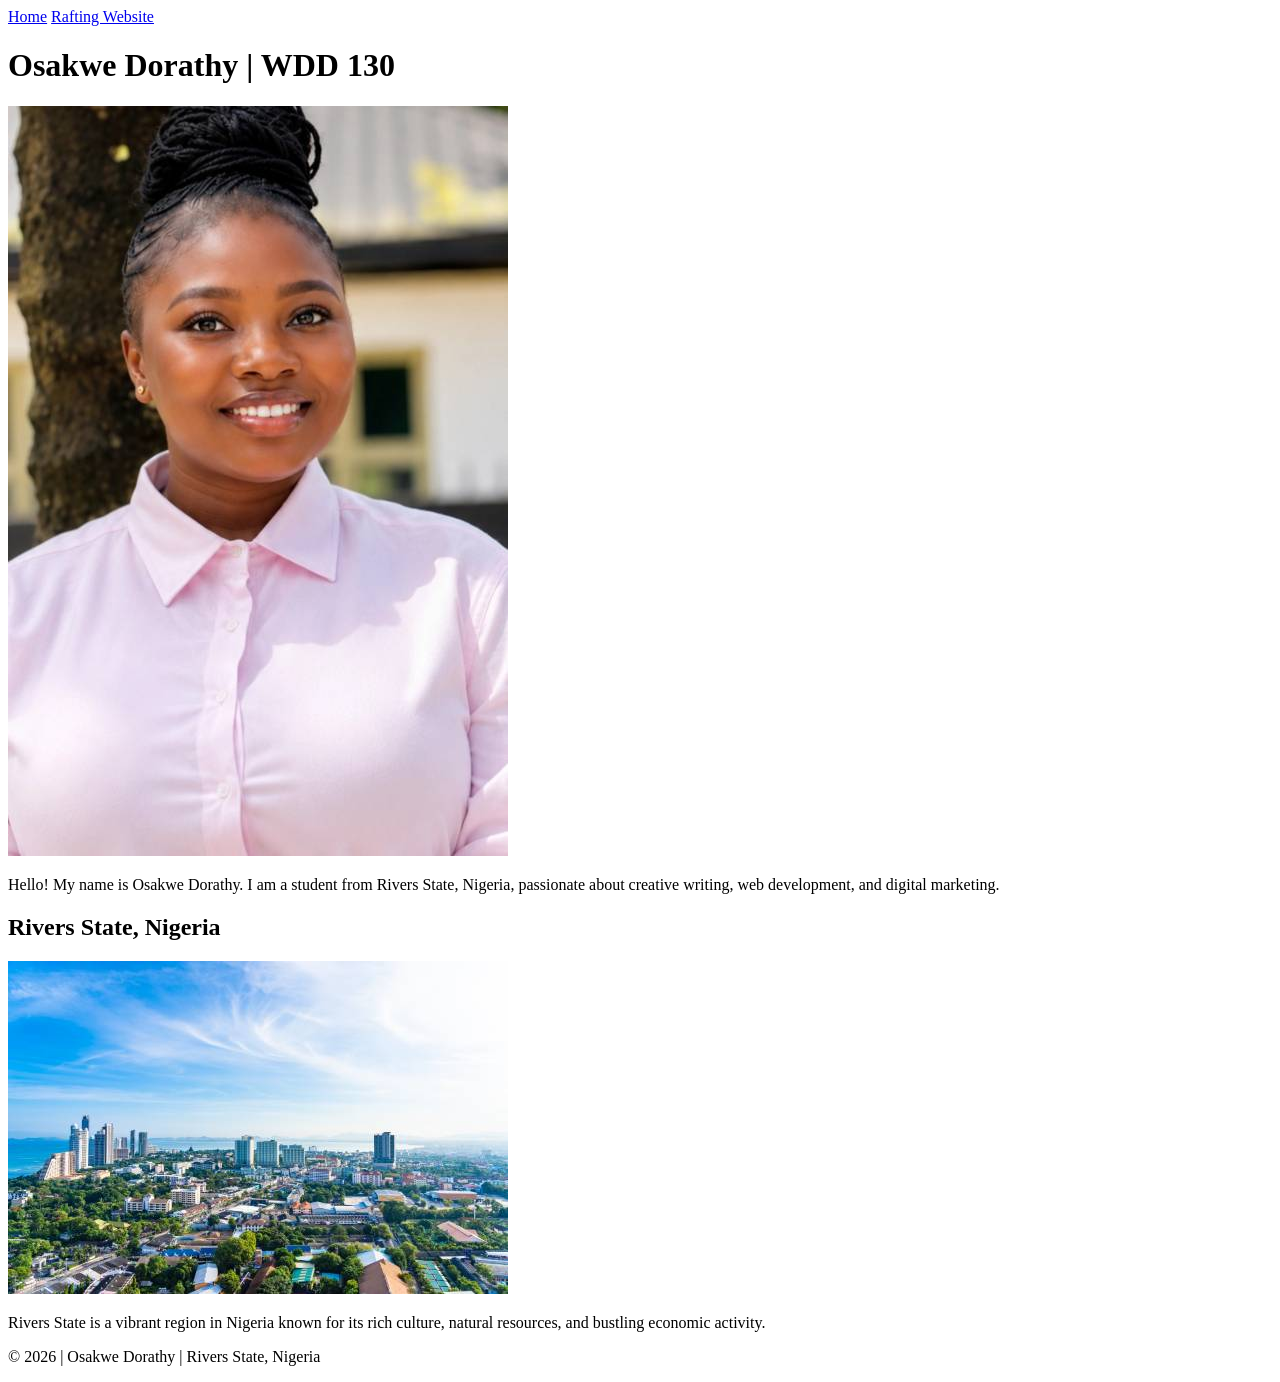
<file: index.html>
<!DOCTYPE html>
<html lang="en">

<head>
    <meta charset="UTF-8">
    <meta name="viewport" content="width=device-width, initial-scale=1.0">
    <title>WDD 130 Home Page - Osakwe Dorathy</title>
    <meta name="description" content="Home page for Osakwe Dorathy in WDD 130 Web Fundamentals course, featuring background information and personal details.">
    <meta name="author" content="Osakwe Dorathy">
    <link rel="stylesheet" href="styles/styles.css">
</head>

<body>
    <header>
        <nav>
            <a href="#">Home</a>
            <a href="wwr/">Rafting Website</a>
        </nav>
    </header>
    <main>
        <h1>Osakwe Dorathy | WDD 130</h1>
        <img src="images/profile.jpg" alt="Osakwe Dorathy profile picture">
        <p>Hello! My name is Osakwe Dorathy. I am a student from Rivers State, Nigeria, passionate about creative writing, web development, and digital marketing.</p>
    </main>
    <aside>
        <h2>Rivers State, Nigeria</h2>
        <img src="images/rivers-state.jpg" alt="Rivers State landscape">
        <p>Rivers State is a vibrant region in Nigeria known for its rich culture, natural resources, and bustling economic activity.</p>
    </aside>
    <footer>
        <p>&copy; 2026 | Osakwe Dorathy | Rivers State, Nigeria</p>
    </footer>
</body>

</html>
</file>
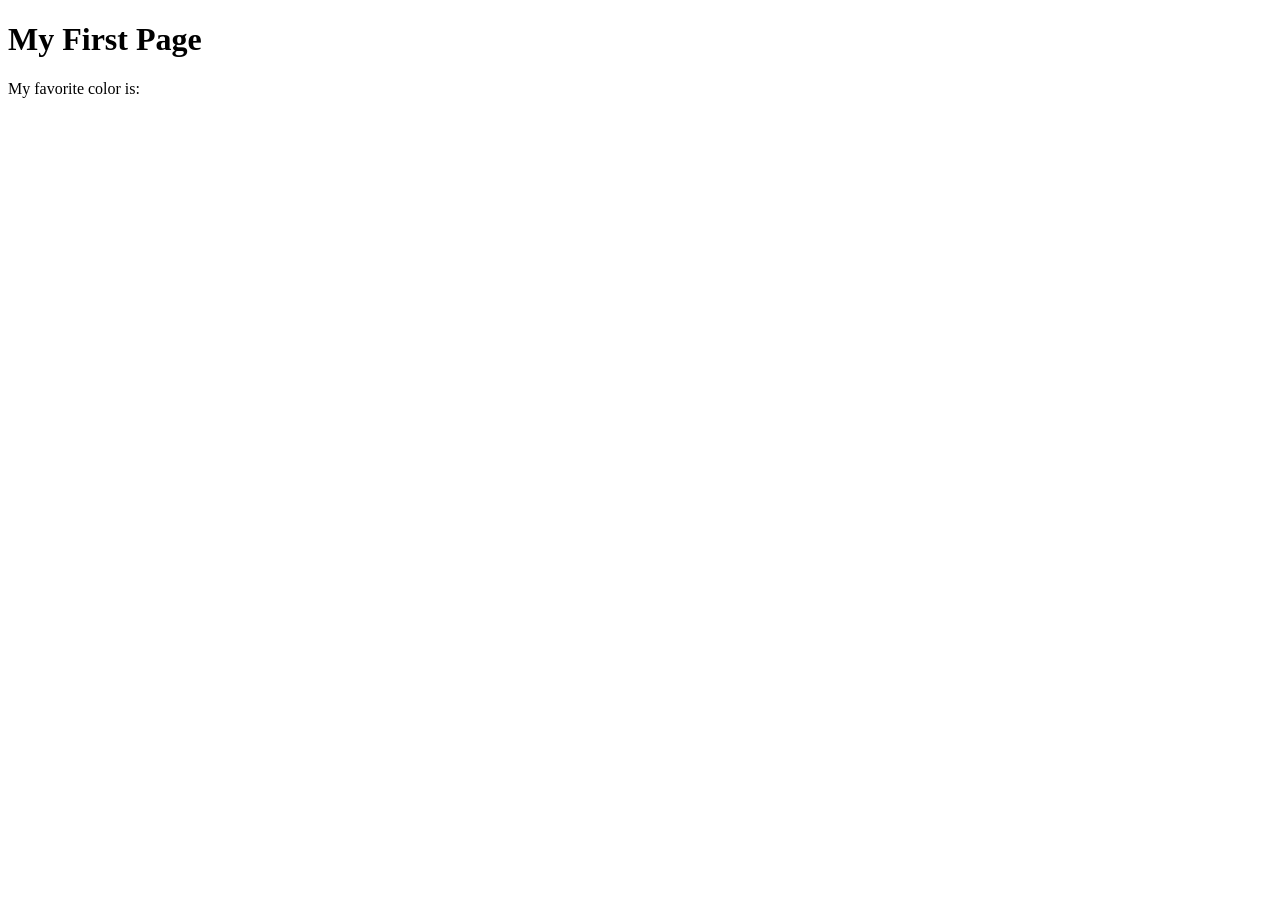
<file: week01/first-page.html>
<!DOCTYPE html>
<html lang="en">

<head>
    <meta charset="UTF-8">
    <meta name="viewport" content="width=device-width, initial-scale=1.0">
    <title>My First Page</title>
</head>

<body>
    <h1>My First Page</h1>
    <p>My favorite color is: </p>
</body>

</html>
</file>
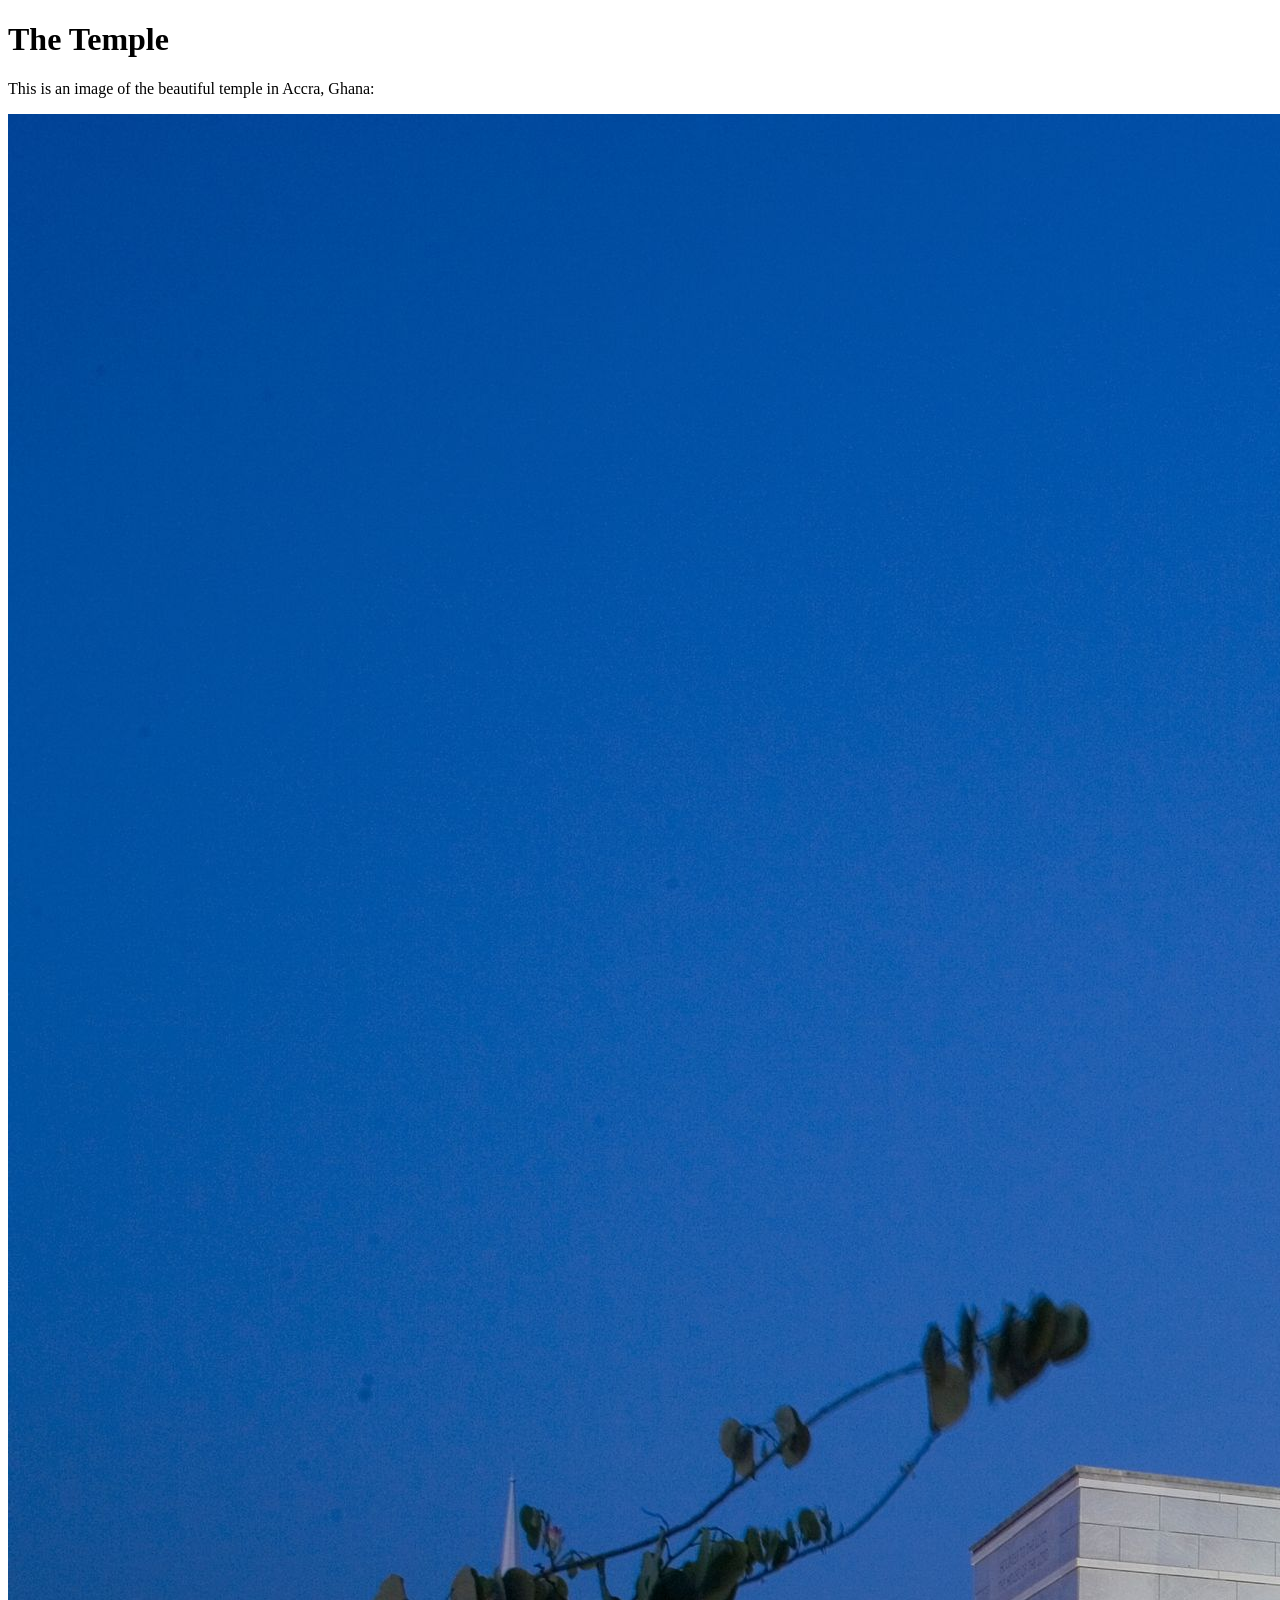
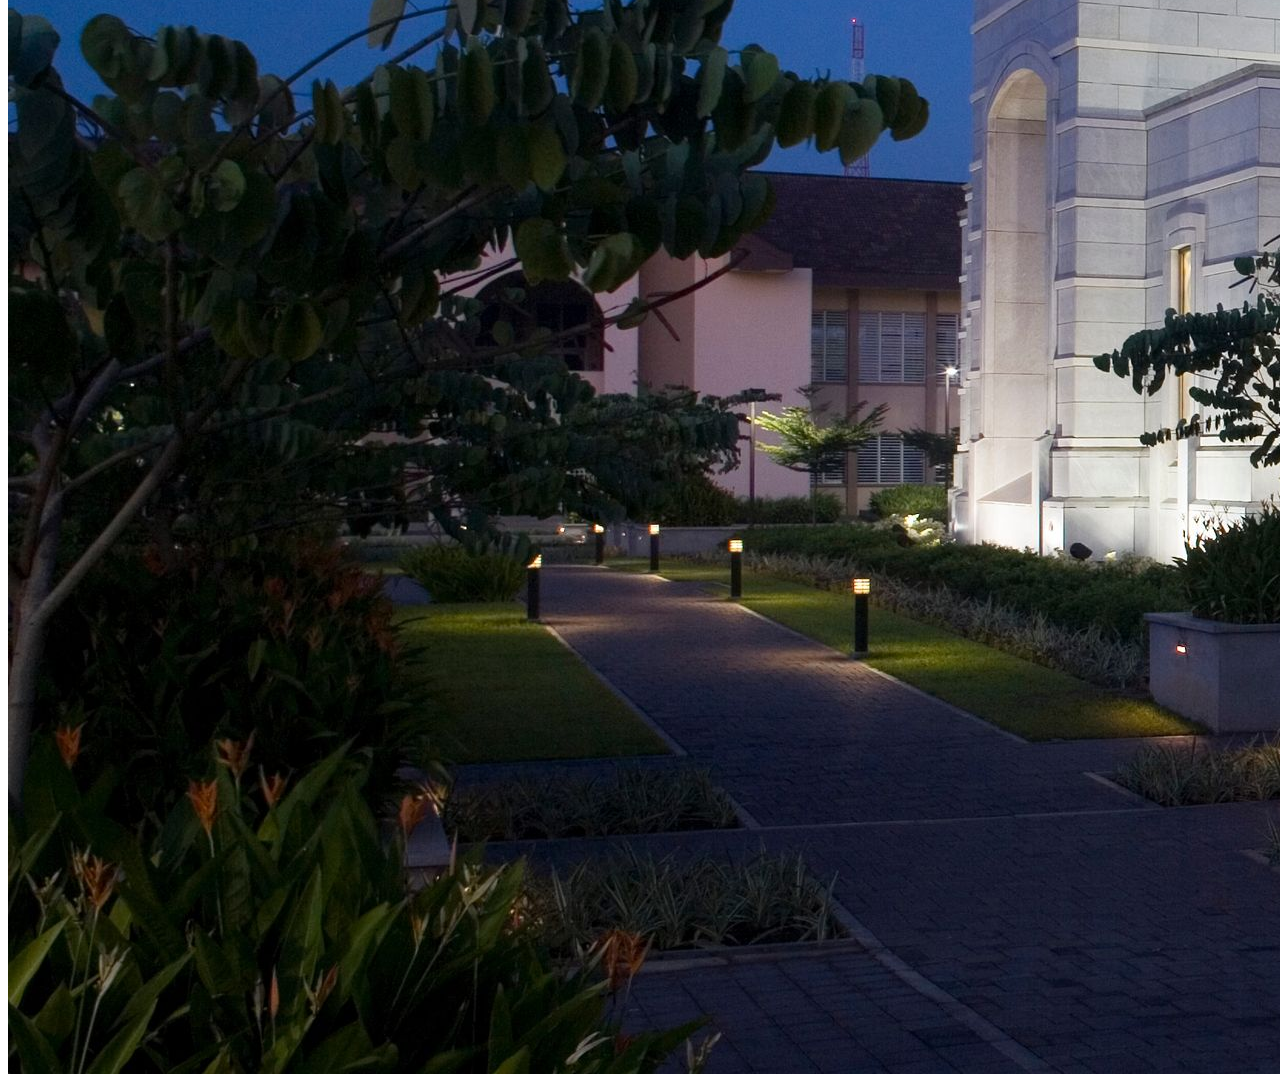
<file: week01/images.html>
<!DOCTYPE html>
<html lang="en">

<head>
    <meta charset="UTF-8">
    <meta name="viewport" content="width=device-width, initial-scale=1.0">
    <title>Temple Image</title>
</head>

<body>
    <h1>The Temple</h1>
    <p>This is an image of the beautiful temple in Accra, Ghana:</p>
    <img src="images/temple-large.jpeg" alt="The Accra Ghana Temple">

</body>

</html>
</file>
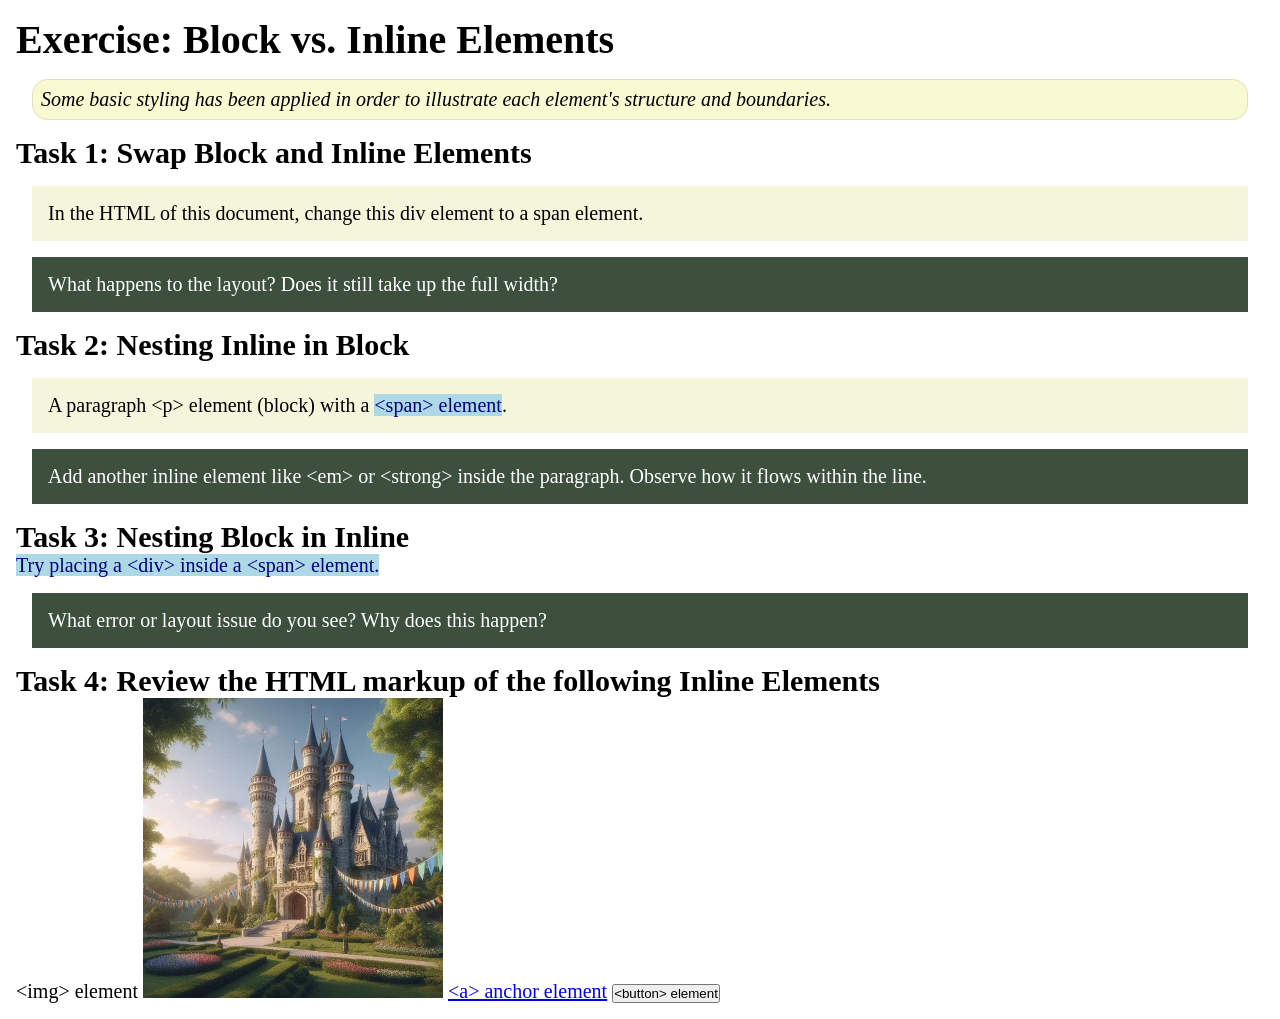
<file: week02/block-vs-inline.html>
<!DOCTYPE html>
<html lang="en">

<head>
    <meta charset="UTF-8">
    <meta name="viewport" content="width=device-width, initial-scale=1.0">
    <title>Exercise: Block vs. Inline Elements</title>
    <link rel="stylesheet" href="styles/block-vs-inline.css">
</head>

<body>
    <main>
        <h1>Exercise: Block vs. Inline Elements</h1>
        <p class="note">Some basic styling has been applied in order to illustrate each element's structure and boundaries.</p>

        <h2>Task 1: Swap Block and Inline Elements</h2>
        <div>In the HTML of this document, change this div element to a span element.</div>

        <p class="question">What happens to the layout? Does it still take up the full width?</p>

        <h2>Task 2: Nesting Inline in Block</h2>
        <p>A paragraph &lt;p&gt; element (block) with a <span>&lt;span&gt; element</span>.</p>
        <p class="question">Add another inline element like &lt;em&gt; or &lt;strong&gt; inside the paragraph. Observe how it flows within the line.</p>

        <h2>Task 3: Nesting Block in Inline</h2>
        <span>Try placing a &lt;div&gt; inside a &lt;span&gt; element.</span>
        <p class="question">What error or layout issue do you see? Why does this happen?</p>

        <h2>Task 4: Review the HTML markup of the following Inline Elements</h2>
        &lt;img&gt; element
        <img src="images/castle.webp" alt="placeholder image (images are inline)" width="300" height="300">
        <a href="https://churchofjesuschrist.org">&lt;a&gt; anchor element</a>
        <button type="button">&lt;button&gt; element</button>
    </main>
</body>

</html>
</file>
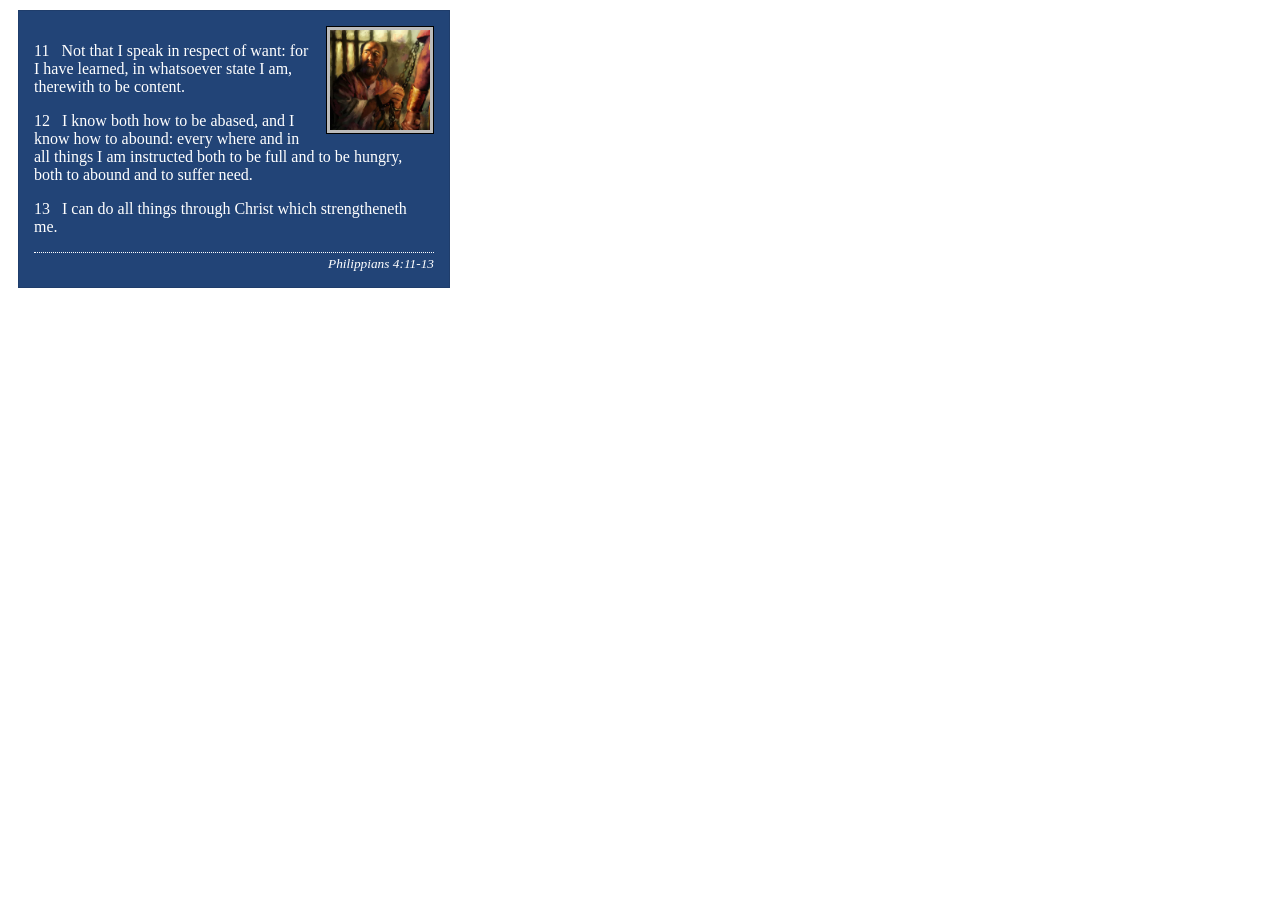
<file: week02/box-model-solution.html>
<!DOCTYPE html>
<html lang="en">

<head>
    <meta charset="UTF-8">
    <meta name="viewport" content="width=device-width, initial-scale=1.0">
    <title>Box Model Activity</title>
    <link rel="stylesheet" href="styles/box-model-solution.css">
</head>

<body>
    <main>
        <div class="callout">
            <img src="images/apostle-paul-imprisoned.webp" alt="Paul the Apostle - Imprisoned in Rome" width="200" height="200">
            <blockquote>
                <p>11 &nbsp; Not that I speak in respect of want: for I have learned, in whatsoever state I am, therewith to be content.</p>
                <p>12 &nbsp; I know both how to be abased, and I know how to abound: every where and in all things I am instructed both to be full and to be hungry, both to abound and to suffer need.</p>
                <p>13 &nbsp; I can do all things through Christ which strengtheneth me.</p>
            </blockquote>
            <cite>Philippians 4:11-13</cite>
        </div>
    </main>
</body>

</html>
</file>
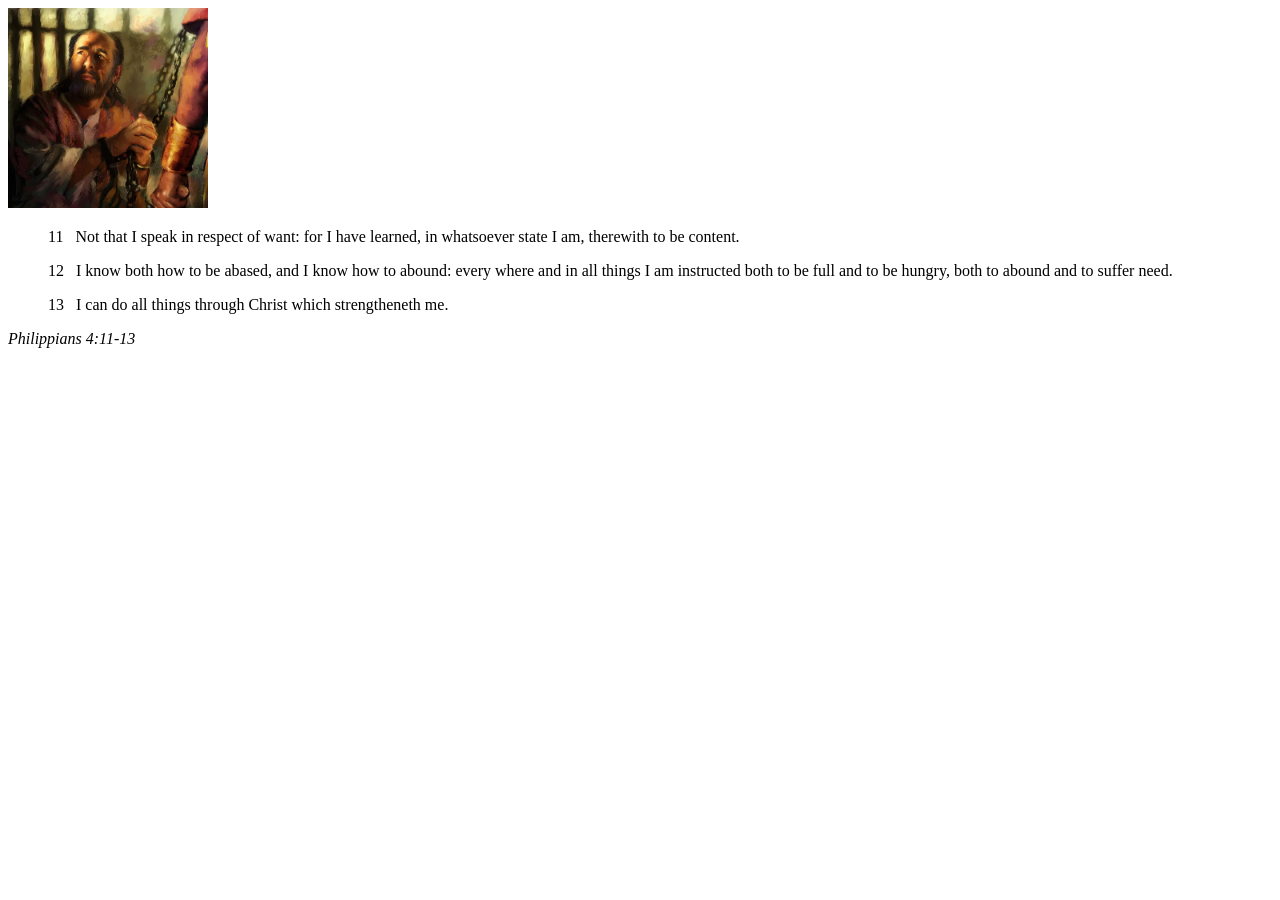
<file: week02/box-model.html>
<!DOCTYPE html>
<html lang="en">

<head>
    <meta charset="UTF-8">
    <meta name="viewport" content="width=device-width, initial-scale=1.0">
    <title>Box Model Activity</title>
</head>

<body>
    <main>
        <div class="callout">
            <img src="images/apostle-paul-imprisoned.webp" alt="Paul the Apostle - Imprisoned in Rome" width="200" height="200">
            <blockquote>
                <p>11 &nbsp; Not that I speak in respect of want: for I have learned, in whatsoever state I am, therewith to be content.</p>
                <p>12 &nbsp; I know both how to be abased, and I know how to abound: every where and in all things I am instructed both to be full and to be hungry, both to abound and to suffer need.</p>
                <p>13 &nbsp; I can do all things through Christ which strengtheneth me.</p>
            </blockquote>
            <cite>Philippians 4:11-13</cite>
        </div>
    </main>
</body>

</html>
</file>
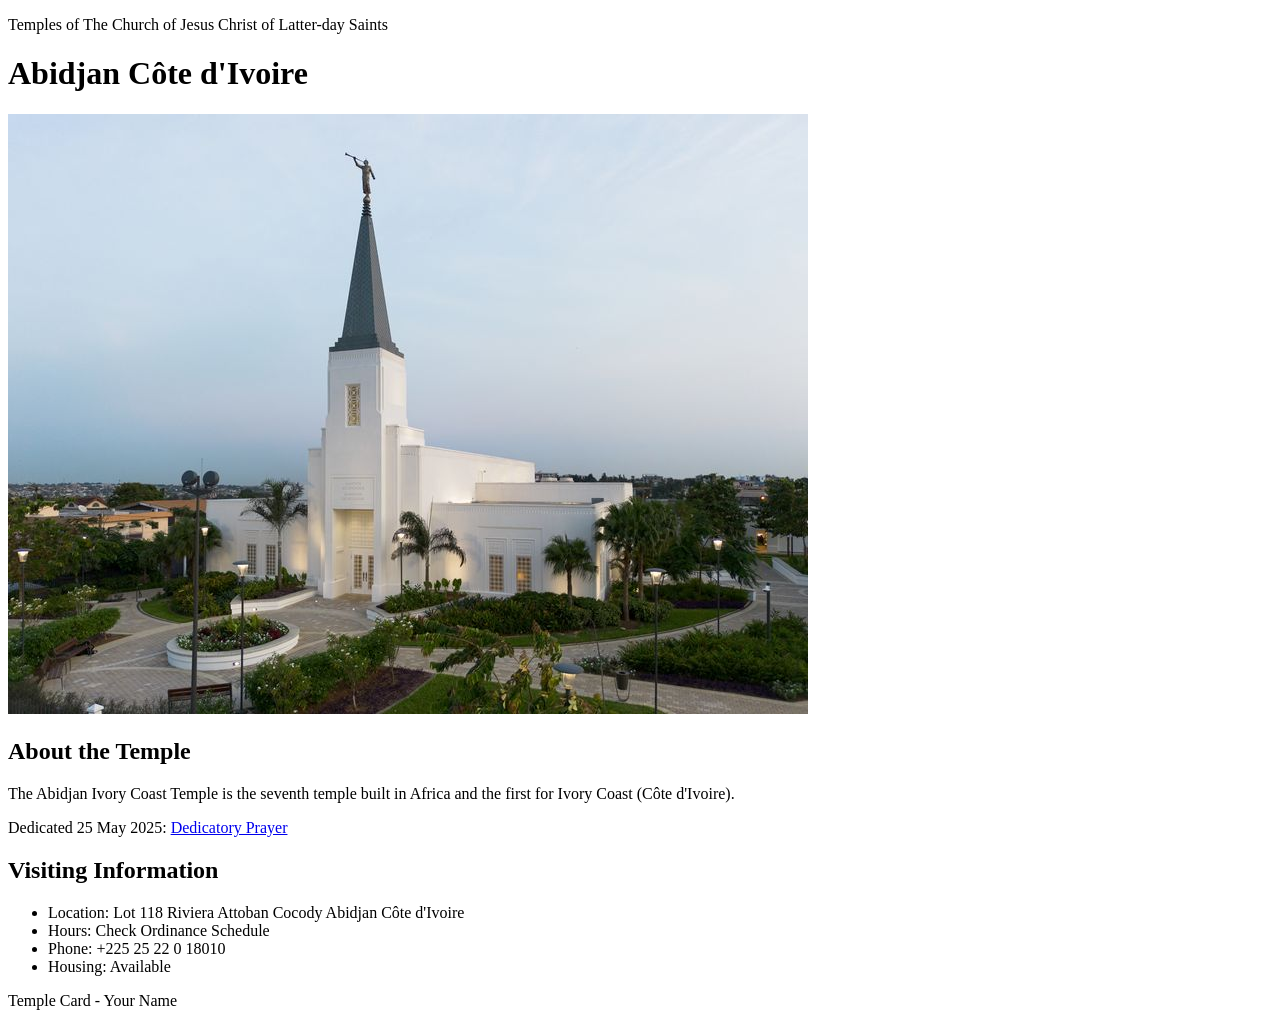
<file: week02/temple.html>
<!DOCTYPE html>
<html lang="en">

<head>
    <meta charset="UTF-8">
    <meta name="viewport" content="width=device-width, initial-scale=1.0">
    <title>Temple Card - Abidjan Côte d'Ivoire</title>
</head>

<body>
    <header>
        <p>Temples of The Church of Jesus Christ of Latter-day Saints</p>
    </header>
    <main>
        <h1>Abidjan Côte d'Ivoire</h1>
        <picture>
            <img src="images/abidjan-ivory-coast.jpeg" alt="Abidjan Côte d'Ivoire Temple">
        </picture>
        <section>
            <h2>About the Temple</h2>
            <p>The Abidjan Ivory Coast Temple is the seventh temple built in Africa and the first for Ivory Coast (Côte d'Ivoire).</p>
            <p>Dedicated 25 May 2025: <a href="https://www.churchofjesuschrist.org/temples/dedicatory-prayer/abidjan-ivory-coast-temple/2025-05-25?lang=eng" target="_blank" rel="noopener noreferrer">Dedicatory Prayer</a></p>
        </section>
        <section>
            <h2>Visiting Information</h2>
            <ul>
                <li>Location: Lot 118 Riviera Attoban Cocody Abidjan Côte d'Ivoire</li>
                <li>Hours: Check Ordinance Schedule</li>
                <li>Phone: +225 25 22 0 18010</li>
                <li>Housing: Available</li>
            </ul>
        </section>
    </main>
    <footer>
        <p>Temple Card - Your Name</p>
    </footer>
</body>

</html>
</file>
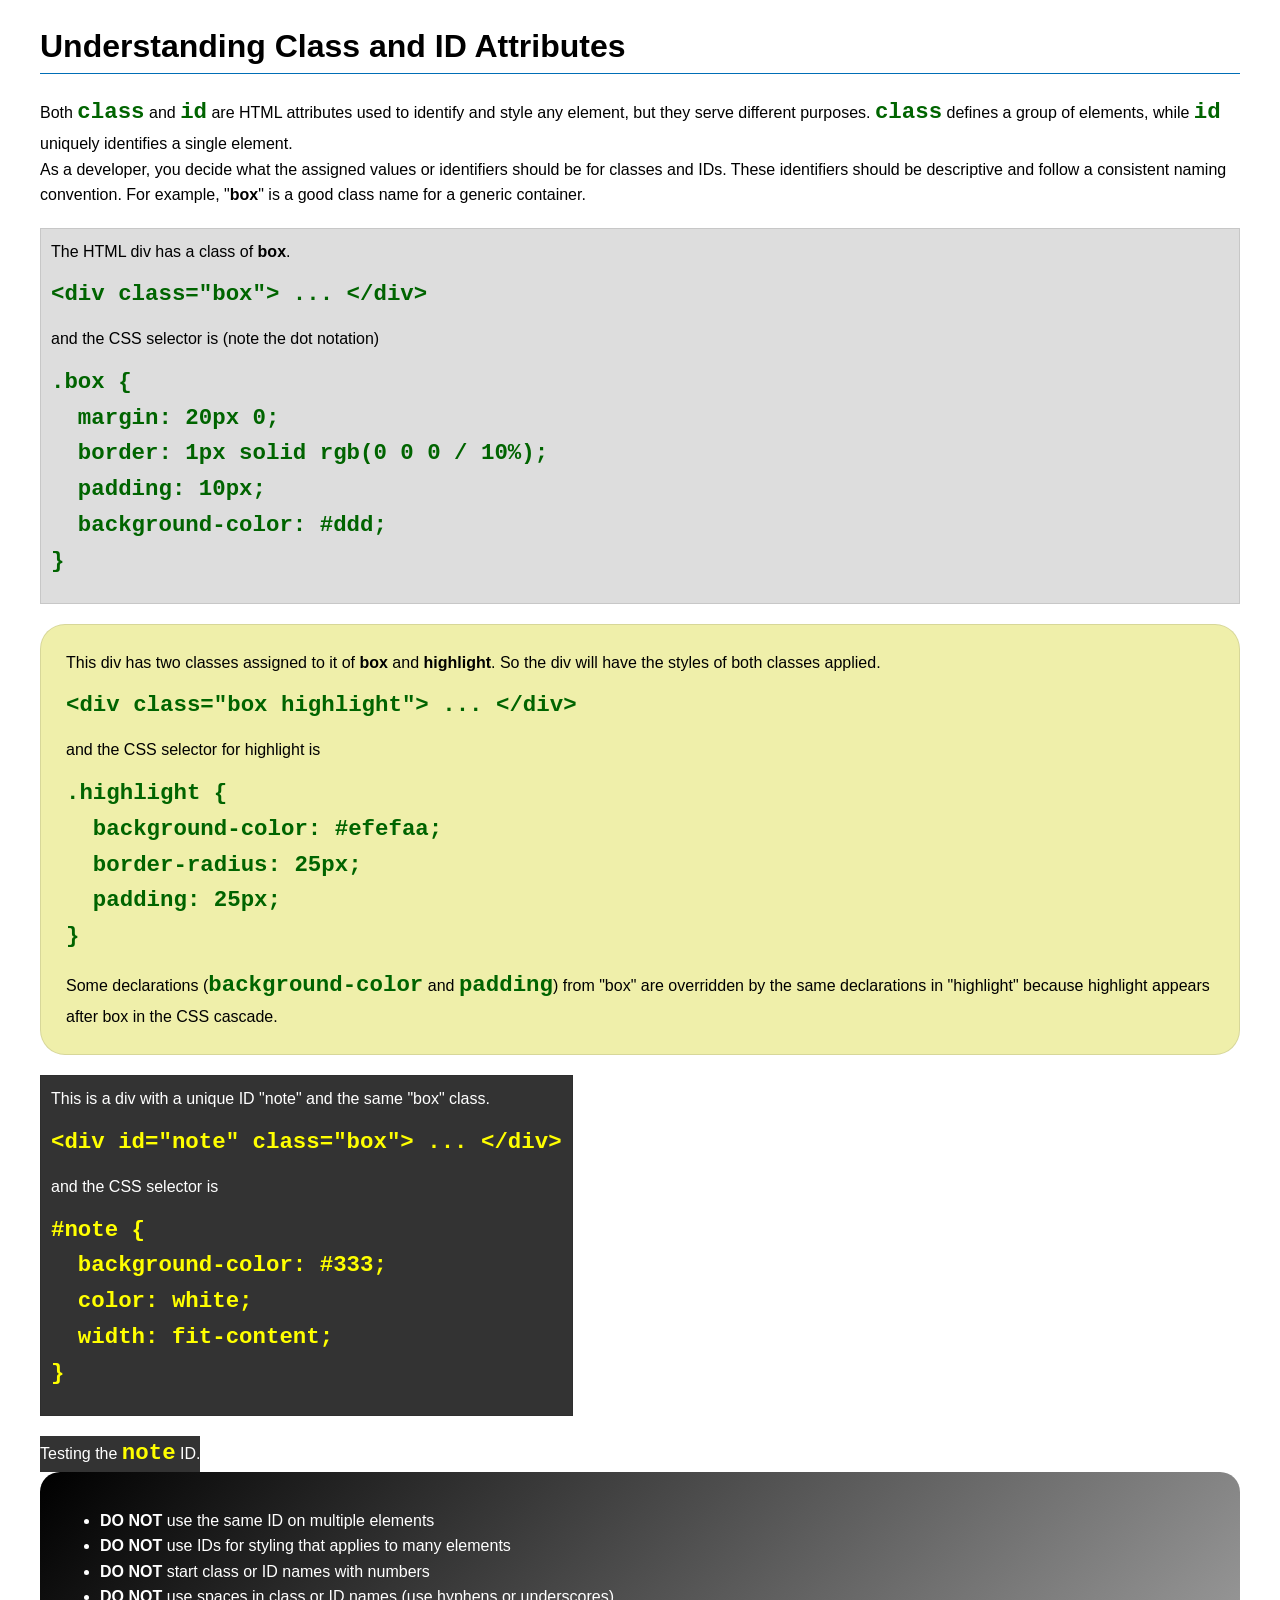
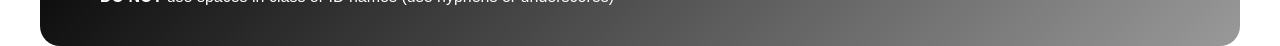
<file: week03/class-and-id.html>
<!DOCTYPE html>
<html lang="en">

<head>
    <meta charset="UTF-8">
    <meta name="viewport" content="width=device-width, initial-scale=1.0">
    <title>Class vs ID Attributes</title>
    <link rel="stylesheet" href="styles/class-and-id.css">
</head>

<body>
    <h1>Understanding Class and ID Attributes</h1>
    <p>Both <code>class</code> and <code>id</code> are HTML attributes used to identify and style any element, but they serve different purposes. <code>class</code> defines a group of elements, while <code>id</code> uniquely identifies a single element.</p>
    <p>As a developer, you decide what the assigned values or identifiers should be for classes and IDs. These identifiers should be descriptive and follow a consistent naming convention. For example, "<strong>box</strong>" is a good class name for a generic container.</p>
    <div class="box">
        <p>The HTML div has a class of <strong>box</strong>.</p>
        <pre><code class="html">&lt;div class="box"&gt; ... &lt;/div&gt;</code></pre>
        and the CSS selector is (note the dot notation)
        <pre><code class="css">.box {
  margin: 20px 0;
  border: 1px solid rgb(0 0 0 / 10%);
  padding: 10px;
  background-color: #ddd; 
}</code></pre>
    </div>

    <div class="box highlight">
        <p>This div has two classes assigned to it of <strong>box</strong> and <strong>highlight</strong>. So the div will have the styles of both classes applied.</p>
        <pre><code class="html">&lt;div class="box highlight"&gt; ... &lt;/div&gt;</code></pre>
        and the CSS selector for highlight is
        <pre><code class="css">.highlight {
  background-color: #efefaa;
  border-radius: 25px;
  padding: 25px;
}</code></pre>
        <p>Some declarations (<code>background-color</code> and <code>padding</code>) from "box" are overridden by the same declarations in "highlight" because highlight appears after box in the CSS cascade.</p>
    </div>

    <div id="note" class="box">
        <p>This is a div with a unique ID "note" and the same "box" class.</p>
        <pre><code class="html">&lt;div id="note" class="box"&gt; ... &lt;/div&gt;</code></pre>
        and the CSS selector is
        <pre><code class="css">#note {
  background-color: #333;
  color: white;
  width: fit-content;
}</code></pre>
    </div>

    <div id="note">
        <p>Testing the <code>note</code> ID.</p>
    </div>

    <section id="best-practice">
        <ul>
            <li><strong>DO NOT</strong> use the same ID on multiple elements</li>
            <li><strong>DO NOT</strong> use IDs for styling that applies to many elements</li>
            <li><strong>DO NOT</strong> start class or ID names with numbers</li>
            <li><strong>DO NOT</strong> use spaces in class or ID names (use hyphens or underscores)</li>
        </ul>
    </section>

</body>

</html>
</file>
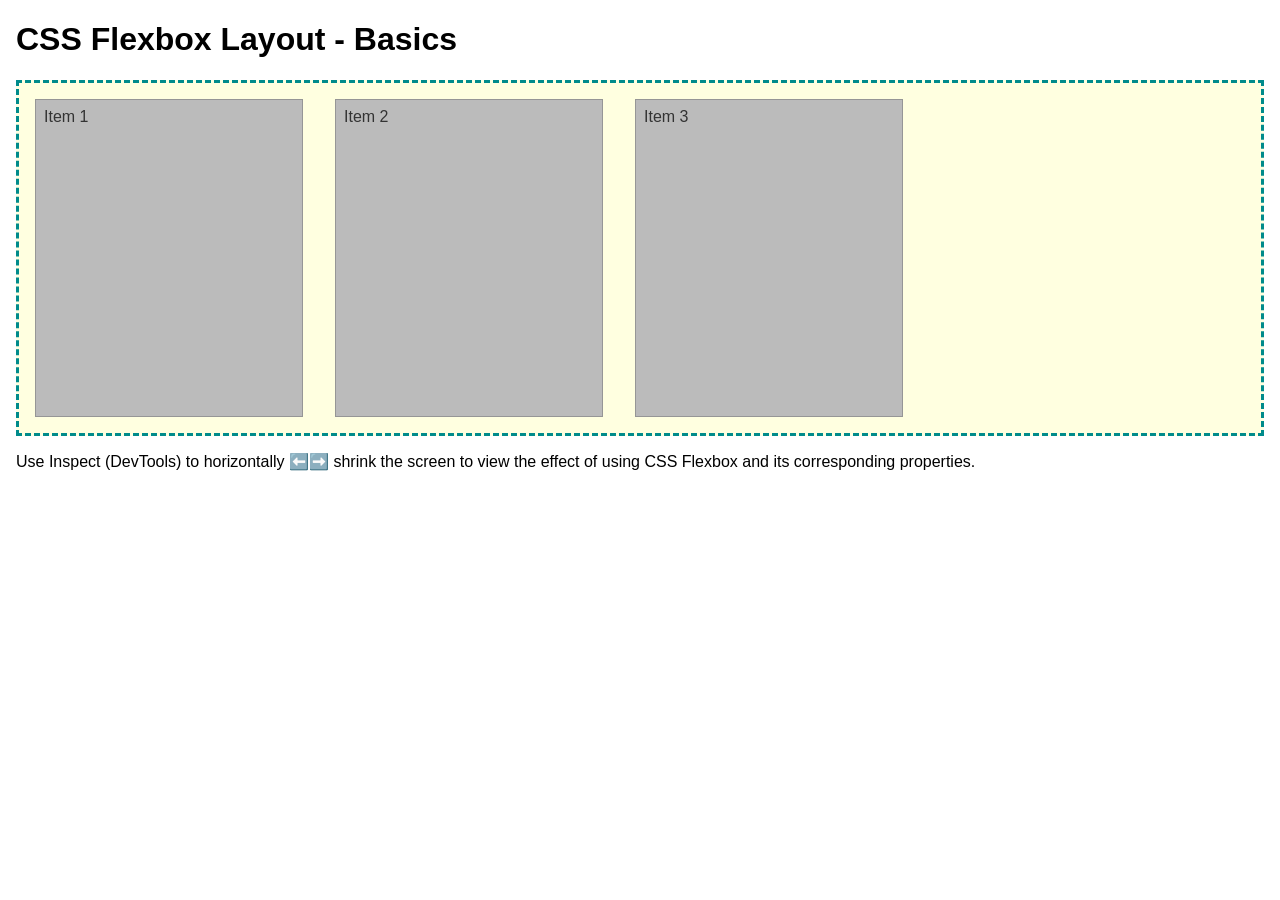
<file: week04/flexbox-layout.html>
<!DOCTYPE html>
<html lang="en">

<head>
    <meta charset="UTF-8">
    <meta name="viewport" content="width=device-width, initial-scale=1.0">
    <title>CSS Flexbox Layout - Basics</title>
    <link rel="stylesheet" href="styles/flexbox.css">
</head>

<body>
    <main>
        <h1>CSS Flexbox Layout - Basics</h1>
        <div class="flex-container">
            <div class="flex-item item1">Item 1</div>
            <div class="flex-item item2">Item 2</div>
            <div class="flex-item item3">Item 3</div>
        </div>
        <p>Use Inspect (DevTools) to horizontally ⬅️➡️ shrink the screen to view the effect of using CSS Flexbox and its corresponding properties.</p>
    </main>
</body>

</html>
</file>
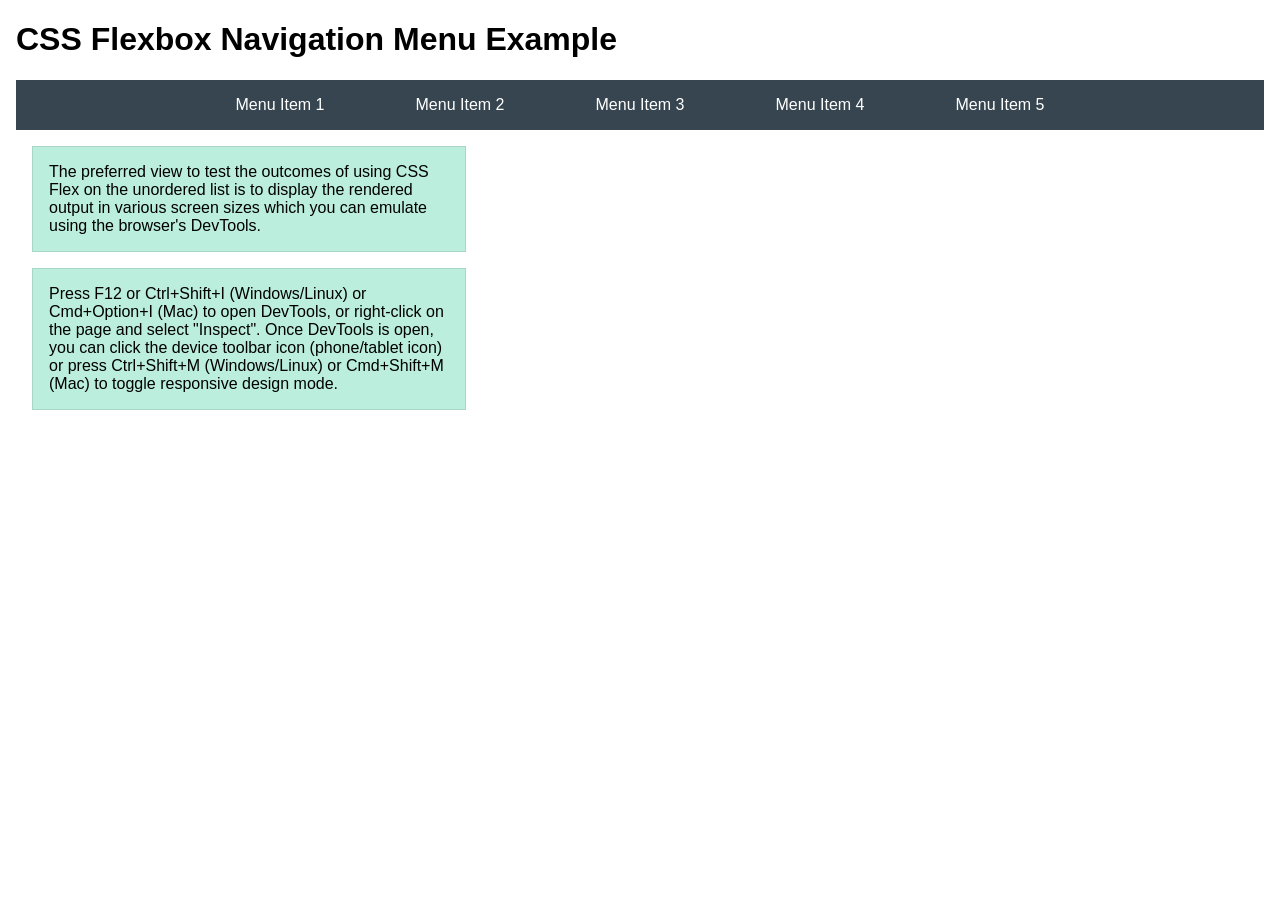
<file: week04/flexbox-menu.html>
<!DOCTYPE html>
<html lang="en">

<head>
    <meta charset="UTF-8">
    <meta name="viewport" content="width=device-width, initial-scale=1.0">
    <title>CSS Flexbox - Navigation Menu</title>
    <link rel="stylesheet" href="styles/flexbox-menu.css">
</head>

<body>
    <main>
        <h1>CSS Flexbox Navigation Menu Example</h1>
        <nav>
            <ul>
                <li><a href="#">Menu Item 1</a></li>
                <li><a href="#">Menu Item 2</a></li>
                <li><a href="#">Menu Item 3</a></li>
                <li><a href="#">Menu Item 4</a></li>
                <li><a href="#">Menu Item 5</a></li>
            </ul>
        </nav>
        <p>The preferred view to test the outcomes of using CSS Flex on the unordered list is to display the rendered output in various screen sizes which you can emulate using the browser's DevTools.</p>

        <p>Press F12 or Ctrl+Shift+I (Windows/Linux) or Cmd+Option+I (Mac) to open DevTools, or right-click on the page and select "Inspect". Once DevTools is open, you can click the device toolbar icon (phone/tablet icon) or press Ctrl+Shift+M (Windows/Linux) or Cmd+Shift+M (Mac) to toggle responsive design mode.</p>
    </main>
</body>

</html>
</file>
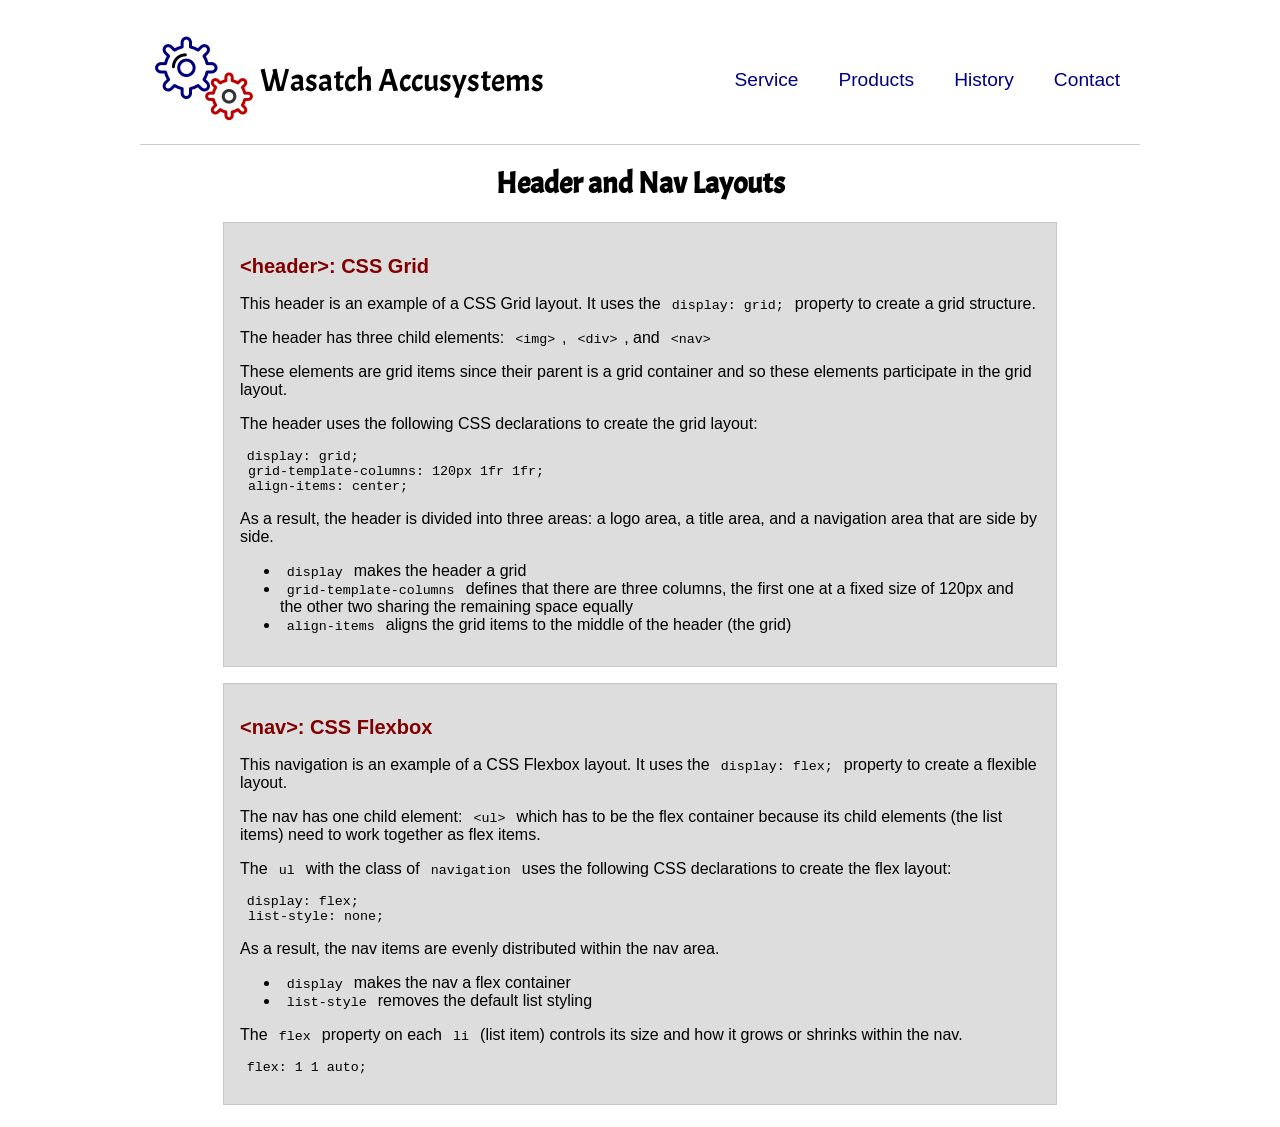
<file: week04/header-layout.html>
<!DOCTYPE html>
<html lang="en">

<head>
    <meta charset="UTF-8">
    <meta name="viewport" content="width=device-width, initial-scale=1.0">
    <title>Header and Nav Layout</title>
    <link rel="stylesheet" href="styles/layout.css">
    <link rel="preconnect" href="https://fonts.googleapis.com">
    <link rel="preconnect" href="https://fonts.gstatic.com" crossorigin>
    <link href="https://fonts.googleapis.com/css2?family=Acme&display=swap" rel="stylesheet">
</head>

<body>
    <header>
        <img src="images/colored-gears.png" alt="Sample Logo">
        <div id="logo">Wasatch Accusystems</div>
        <nav>
            <ul class="navigation">
                <li><a href="#">Service</a></li>
                <li><a href="#">Products</a></li>
                <li><a href="#">History</a></li>
                <li><a href="#">Contact</a></li>
            </ul>
        </nav>
    </header>
    <main>
        <h1>Header and Nav Layouts</h1>
        <section>
            <h2>&lt;header&gt;: CSS Grid</h2>
            <p>This header is an example of a CSS Grid layout. It uses the <code>display: grid;</code> property to create a grid structure.</p>
            <p>The header has three child elements: <code>&lt;img&gt;</code>, <code>&lt;div&gt;</code>, and <code>&lt;nav&gt;</code></p>
            <p>These elements are grid items since their parent is a grid container and so these elements participate in the grid layout.</p>
            <p>The header uses the following CSS declarations to create the grid layout:</p>
            <pre><code>display: grid;
 grid-template-columns: 120px 1fr 1fr;
 align-items: center;</code></pre>

            <p>As a result, the header is divided into three areas: a logo area, a title area, and a navigation area that are side by side.</p>

            <ul>
                <li><code>display</code> makes the header a grid</li>
                <li><code>grid-template-columns</code> defines that there are three columns, the first one at a fixed size of 120px and the other two sharing the remaining space equally</li>
                <li><code>align-items</code> aligns the grid items to the middle of the header (the grid)</li>
            </ul>
        </section>

        <section>
            <h2>&lt;nav&gt;: CSS Flexbox</h2>
            <p>This navigation is an example of a CSS Flexbox layout. It uses the <code>display: flex;</code> property to create a flexible layout.</p>
            <p>The nav has one child element: <code>&lt;ul&gt;</code> which has to be the flex container because its child elements (the list items) need to work together as flex items.</p>
            <p>The <code>ul</code> with the class of <code>navigation</code> uses the following CSS declarations to create the flex layout:</p>
            <pre><code>display: flex;
 list-style: none;</code></pre>

            <p>As a result, the nav items are evenly distributed within the nav area.</p>
            <ul>
                <li><code>display</code> makes the nav a flex container</li>
                <li><code>list-style</code> removes the default list styling</li>
            </ul>

            <p>The <code>flex</code> property on each <code>li</code> (list item) controls its size and how it grows or shrinks within the nav.</p>
            <pre><code>flex: 1 1 auto;</code></pre>
        </section>
    </main>

</body>

</html>
</file>
<file: styles/styles.css>
# Password Strength Project - CSE 111 LOWER=["a",
"b",
"c",
"d",
"e",
"f",
"g",
"h",
"i",
"j",
"k",
"l",
"m",
"n",
"o",
"p",
"q",
"r",
"s",
"t",
"u",
"v",
"w",
"x",
"y",
"z"] UPPER=["A",
"B",
"C",
"D",
"E",
"F",
"G",
"H",
"I",
"J",
"K",
"L",
"M",
"N",
"O",
"P",
"Q",
"R",
"S",
"T",
"U",
"V",
"W",
"X",
"Y",
"Z"] DIGITS=["0",
"1",
"2",
"3",
"4",
"5",
"6",
"7",
"8",
"9"] SPECIAL=["!",
"@",
"#",
"$",
"%",
"^",
"&",
"*",
"(",
")",
"-",
"_",
"=",
"+",
"[",
"]",
"{",
"}",
"|",
";",
":",
"'",
"\"",
",",
".",
"<",
">",
"?",
"/",
"\\",
"`",
"~"] def word_in_file(word, filename, case_sensitive=False): "" "
 Reads a file line by line and checks if the word exists. Performs case-sensitive or case-insensitive matching based on parameters. "" "
 if not case_sensitive: word=word.lower() try: with open(filename, "r", encoding="utf-8") as file: for line in file: file_word=line.strip() if not case_sensitive: if file_word.lower()==word: return True else: if file_word==word: return True except FileNotFoundError: pass return False def word_has_character(word, character_list): "" "
 Loops through each character in the word to see if any character is present in character_list. "" "
 for char in word: if char in character_list: return True return False def word_complexity(word): "" "
 Calculates a numeric complexity value from 0 to 4 based on the types of characters contained in the word. "" "
 score=0 if word_has_character(word, LOWER): score + =1 if word_has_character(word, UPPER): score + =1 if word_has_character(word, DIGITS): score + =1 if word_has_character(word, SPECIAL): score + =1 return score def password_strength(password, min_length=10, strong_length=16): "" "
 Evaluates password strength (0 to 5) based on length,
dictionary match,
top password match,
and character complexity. "" "
 # 1. Check dictionary words (case-insensitive) if word_in_file(password, "wordlist.txt", case_sensitive=False): print("Password is a dictionary word and is not secure.") return 0 # 2. Check top passwords (case-sensitive) if word_in_file(password, "toppasswords.txt", case_sensitive=True): print("Password is a commonly used password and is not secure.") return 0 # 3. Check minimum length if len(password) < min_length: print("Password is too short and is not secure.") return 1 # 4. Check strong length if len(password) > strong_length: print("Password is long, length trumps complexity this is a good password.") return 5 # 5. Complexity score calculation complexity=word_complexity(password) strength=1 + complexity return strength def main(): print("--- Password Strength Checker ---") user_input=""
while user_input !="q" and user_input !="Q": user_input=input("Enter a password (or 'q' to quit): ") if user_input=="q" or user_input=="Q": break strength=password_strength(user_input) print(f"Calculated Password Strength: {strength}\n") if __name__=="__main__": main()
</file>
<file: week02/styles/block-vs-inline.css>
* {
    margin: 0;
    padding: 0;
}

body {
    font-size: 20px;
    margin: 1rem;
}

p,
div {
    background-color: beige;
    margin: 1rem;
    padding: 1rem;
}

span {
    color: navy;
    background-color: lightblue;
}

code {
    margin: 0;
    padding: 0;
    color: green;
    font-size: 1.2rem;
}

.note {
    font-style: italic;
    background-color: lightgoldenrodyellow;
    border-radius: 1rem;
    border: 1px solid rgb(0 0 0 / 10%);
    margin: 1rem;
    padding: .5rem;
}

.question {
    background-color: #3d503d;
    color: #fff;
}
</file>
<file: week02/styles/box-model-solution.css>
.callout {
    max-width: 400px;
    margin: 10px;
    border: 1px solid rgb(0 0 0 / 10%);
    padding: 15px;
    background-color: #247;
    color: #fff;
}

.callout img {
    float: right;
    margin: 0 0 10px 15px;
    border: 1px solid #000;
    padding: 3px;
    background-color: #bbb;
    width: 100px;
    height: auto;
}

blockquote {
    margin: 0;
}

cite {
    display: block;
    border-top: 1px dotted #fff;
    padding-top: 3px;
    text-align: right;
    font-size: smaller;
}
</file>
<file: week03/styles/class-and-id.css>
body {
    font-family: Arial, sans-serif;
    line-height: 1.6;
    margin: 0;
    padding: 0 40px;
}

h1 {
    border-bottom: 1px solid rgb(0 110 182);
    padding-bottom: 0;
}

p {
    margin: 0;
}

code {
    color: darkgreen;
    font-weight: 700;
    font-size: 1.4rem;
}

/* Class examples - can be reused */
.box {
    margin: 20px 0;
    border: 1px solid rgb(0 0 0 / 10%);
    padding: 10px;
    background-color: #ddd;
    /* this is shorthand for #dddddd */
}

.highlight {
    background-color: #efefaa;
    border-radius: 25px;
    padding: 25px;
}

/* ID examples - should be unique */

#note {
    background-color: #333;
    color: white;
    width: fit-content;
}

#note code {
    color: yellow;
}

#best-practice {
    background: linear-gradient(135deg, #000 0%, #999 100%);
    color: white;
    border-radius: 20px;
    padding: 20px;
}
</file>
<file: week04/styles/flexbox.css>
body {
    font-family: Helvetica, Arial, sans-serif;
    margin: 1rem;
}

.flex-container {
    border: 3px dashed darkcyan;
    background-color: lightyellow;
    display: flex;
    flex-wrap: wrap;
}

.flex-item {
    width: 250px;
    margin: 1rem;
    border: 1px solid rgb(0 0 0 / 20%);
    padding: 0.5rem;
    background-color: #bbb;
    color: #333;
}

.item1 {
    min-height: 100px;
}

.item2 {
    min-height: 200px;
}

.item3 {
    min-height: 300px;
}
</file>
<file: week04/styles/flexbox-menu.css>
body {
    font-family: Helvetica, Arial, sans-serif;
    margin: 1rem;
}

nav {
    background-color: #36454f;
}

nav ul {
    list-style-type: none;
    display: flex;
    flex-wrap: wrap;
    max-width: 900px;
    margin: 0 auto;
    padding: 0;
    justify-content: space-around;
    align-items: center;
}

nav a {
    display: block;
    color: #fff;
    text-align: center;
    padding: 1rem;
    text-decoration: none;
}

p {
    margin: 1rem;
    border: 1px solid rgb(0 0 0 / 10%);
    padding: 1rem;
    background-color: #bed;
    max-width: 400px;
}
</file>
<file: week04/styles/layout.css>
header {
    margin: 1rem auto;
    display: grid;
    grid-template-columns: 120px 1fr 1fr;
    align-items: center;
    border-bottom: 1px solid #ccc;
    max-width: 1000px;
}

.logo img {
    margin: 0 0.25rem 0 1rem;
    width: 64px;
    height: auto;
}

#logo {
    font-size: 2rem;
    font-family: Acme, Arial, sans-serif;
}

.navigation {
    display: flex;
    list-style: none;
}

.navigation li {
    flex: 1 1 auto;
}

.navigation a {
    display: block;
    color: navy;
    padding: 20px;
    text-decoration: none;
    font-size: 1.2rem;
}

.navigation a:hover {
    color: tomato;
    text-decoration: underline;
}

body {
    font-family: Arial, sans-serif;
}

h1 {
    font-size: 1.85rem;
    text-align: center;
    font-family: Acme, Arial, sans-serif;
}

h2 {
    color: maroon;
    font-size: 1.25rem;
}

section {
    margin: 1em auto;
    padding: 1em;
    border: 1px solid rgb(0 0 0 / 10%);
    background-color: #ddd;
    width: min(800px, 100%);
}

code {
    font-family: 'Courier New', Courier, monospace;
    font-size: smaller;
    padding: 0.5em;
}
</file>
